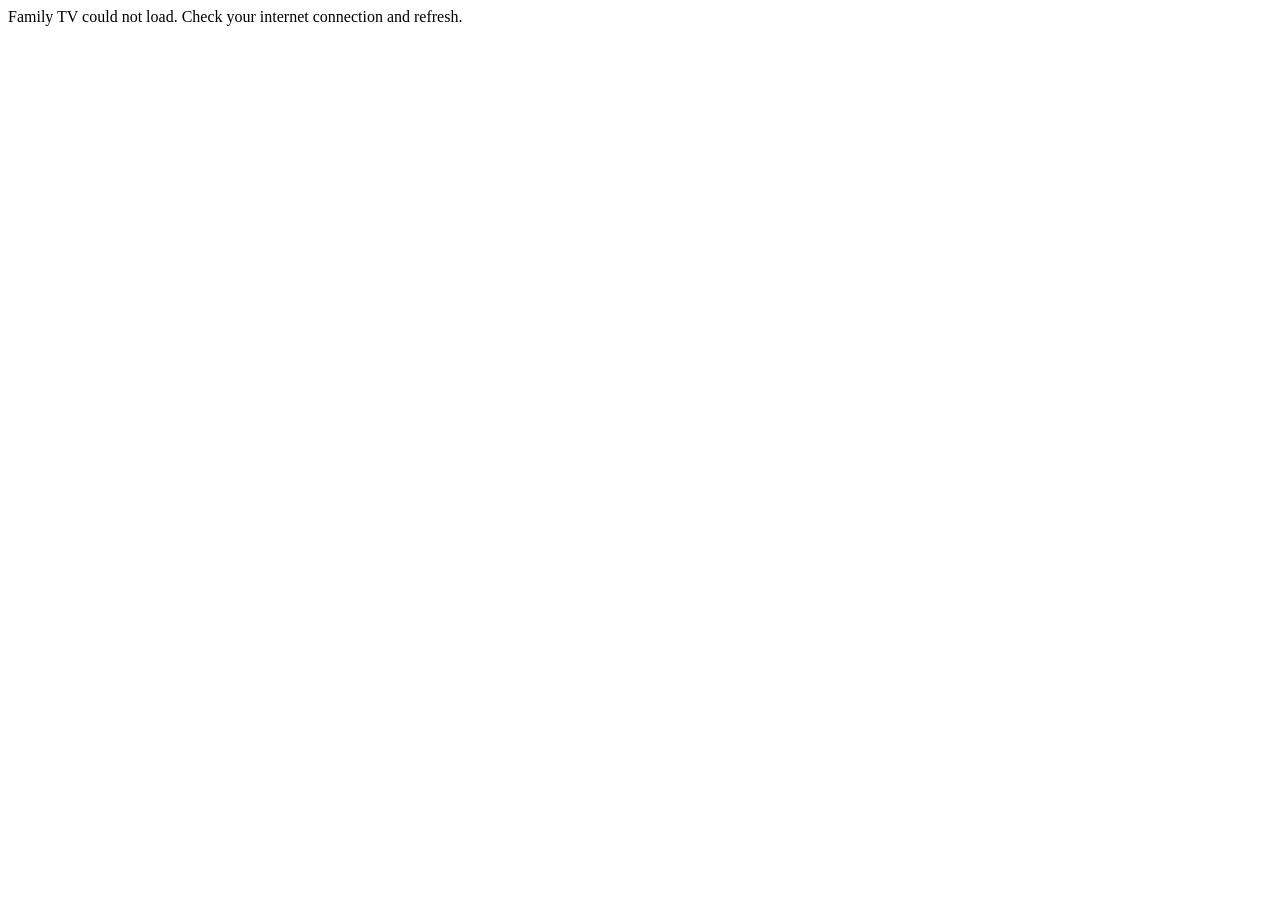
<file: index.html>
<!doctype html>
<html lang="en"><head><meta charset="utf-8"><meta name="viewport" content="width=device-width,initial-scale=1,viewport-fit=cover"><meta name="referrer" content="no-referrer"><meta name="apple-mobile-web-app-capable" content="yes"><title>Family TV</title><link rel="stylesheet" href="https://family-tv-households.adoredhotel2.chatgpt.site/app.css"></head>
<body><div id="app"><main><h1>Family TV</h1><p>Opening your dashboard…</p><noscript>Enable JavaScript to open your family dashboard.</noscript></main></div><script src="https://family-tv-households.adoredhotel2.chatgpt.site/app.js" onerror="document.getElementById('app').textContent='Family TV could not load. Check your internet connection and refresh.'"></script></body></html>
</file>
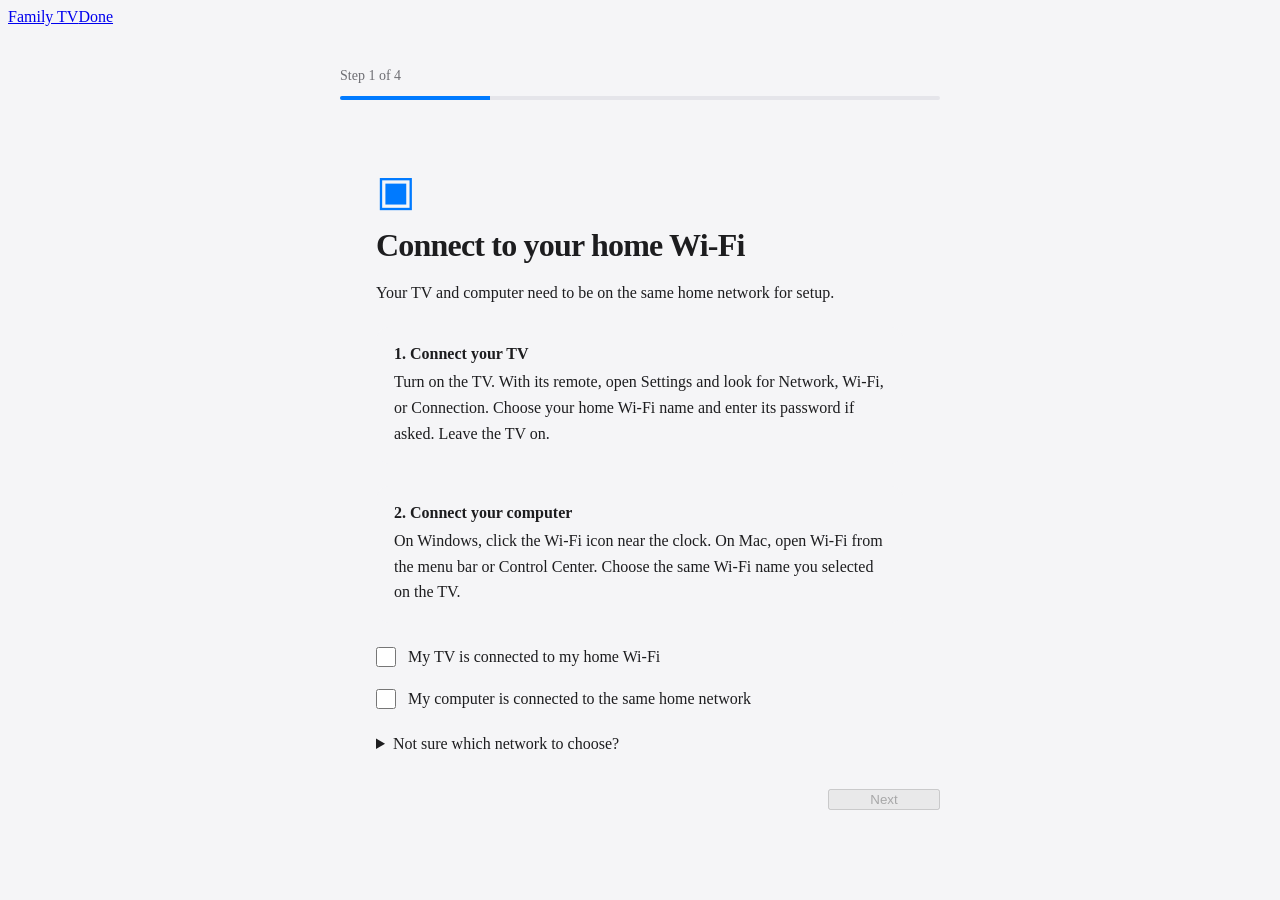
<file: add-tv/index.html>
<!doctype html><html lang="en"><head><meta charset="utf-8"><meta name="viewport" content="width=device-width,initial-scale=1"><meta name="referrer" content="no-referrer"><title>Add TV · Family TV</title><link rel="stylesheet" href="https://family-tv-households.adoredhotel2.chatgpt.site/app.css"><link rel="stylesheet" href="wizard.css"></head><body><main>
<header class="app-header"><a class="brand" href="../">Family TV</a><a class="text-button" href="../">Done</a></header>
<div class="guide-shell"><p class="guide-progress" id="progress" aria-live="polite">Step 1 of 4</p><div class="guide-track" aria-hidden="true"><span id="track"></span></div>
<section class="card guide-step" data-step="0"><div class="guide-icon" aria-hidden="true">▣</div><h1>Connect to your home Wi-Fi</h1><p>Your TV and computer need to be on the same home network for setup.</p><div class="guide-note"><strong>1. Connect your TV</strong><p>Turn on the TV. With its remote, open Settings and look for Network, Wi-Fi, or Connection. Choose your home Wi-Fi name and enter its password if asked. Leave the TV on.</p></div><div class="guide-note"><strong>2. Connect your computer</strong><p>On Windows, click the Wi-Fi icon near the clock. On Mac, open Wi-Fi from the menu bar or Control Center. Choose the same Wi-Fi name you selected on the TV.</p></div><label class="check-row"><input id="tvWifi" type="checkbox">My TV is connected to my home Wi-Fi</label><label class="check-row"><input id="computerWifi" type="checkbox">My computer is connected to the same home network</label><details class="quiet-details"><summary>Not sure which network to choose?</summary><p>Use your normal home network, not a guest network or a phone hotspot. If a device uses an Ethernet cable, connect it to the same home router. You can usually find the Wi-Fi name and password on your router or ask the person who manages your internet.</p><p>Being able to browse the internet on both devices does not necessarily mean they are on the same network.</p></details></section>
<section class="card guide-step" data-step="1" hidden><h1>Get the installer</h1><p>One download opens your private setup guide.</p><label for="os">Your computer</label><select id="os"><option value="windows">Windows</option><option value="mac">Mac</option><option value="linux">Linux</option></select><a id="download" class="primary" href="../family-tv-setup.zip" download>Download installer</a><p class="footnote">On a phone? Open this same page on your computer to continue. You’ll use your phone again at the end.</p></section>
<section class="card guide-step" data-step="2" hidden><h1>Open the installer</h1><p id="openInstruction"></p><ol id="instructions"></ol><div class="guide-note"><strong>Leave the launcher open</strong><p>The setup window opens in your browser. It connects directly to the TV on your Wi-Fi.</p></div><details class="quiet-details"><summary>Need help opening it?</summary><p id="help"></p></details></section>
<section class="card guide-step" data-step="3" hidden><h1>Continue in the setup window</h1><p>The installer takes it from here.</p><ol><li>Choose your household and TV.</li><li>Approve prompts on that TV. The guide checks compatibility and tells you what to do next.</li><li>Wait for the connection check, then scan the private QR code with your phone.</li></ol><details class="quiet-details"><summary>Save Family TV to your phone’s Home Screen</summary><p><strong>iPhone / iPad:</strong> Open your private dashboard in Safari. Tap Share, then Add to Home Screen. Choose Open as Web App if offered, then Add.</p><p><strong>Android:</strong> In Chrome, tap the three-dot menu, then Install and create shortcut. Choose Install or Create shortcut and confirm. Some versions call it Add to Home screen.</p><p>These instructions are also in the app under Settings.</p></details><p class="footnote">Existing TVs update without running this guide again. Root support depends on the model and firmware; setup stops if it cannot verify support.</p></section>
<div class="guide-actions"><button class="secondary" id="back" hidden>Back</button><button class="primary" id="next">Next</button></div><p id="downloadNote" class="footnote" role="status"></p></div></main><script src="wizard.js"></script></body></html>
</file>
<file: add-tv/wizard.css>
[hidden]{display:none!important}body{background:var(--bg,#f5f5f7);color:var(--text,#1d1d1f)}.app-header{justify-content:space-between}.guide-shell{max-width:600px;margin:42px auto}.guide-progress{font-size:14px;color:var(--muted,#6e6e73);margin:0 0 12px}.guide-track{height:4px;background:var(--line,#e5e5ea);border-radius:9px;margin-bottom:30px;overflow:hidden}.guide-track span{display:block;height:100%;background:var(--blue,#007aff);width:25%;transition:width .2s}.guide-step{padding:36px;min-height:360px}.guide-step h1{font-size:32px;letter-spacing:-.8px;line-height:1.15;margin:12px 0 16px}.guide-step p{line-height:1.6}.guide-step li{padding:8px 0;line-height:1.6}.guide-icon{font-size:42px;color:var(--blue,#007aff)}.guide-note{background:var(--bg,#f5f5f7);border-radius:14px;padding:18px;margin:22px 0}.guide-note p{margin:6px 0 0}.guide-actions{display:flex;justify-content:flex-end;gap:12px}.guide-actions button{min-width:112px}.guide-step select{width:100%;margin:10px 0 24px;padding:13px;font:inherit;border:1px solid var(--line,#ddd);border-radius:12px;background:var(--surface,#fff);color:inherit}.guide-step .primary{display:inline-flex;text-decoration:none}.guide-step .quiet-details{margin-top:24px}a.primary{text-decoration:none}#downloadNote{text-align:right} @media(max-width:600px){.guide-shell{margin:24px auto}.guide-step{padding:24px;min-height:360px}.guide-step h1{font-size:28px}}

.check-row{display:flex;gap:12px;align-items:flex-start;margin:18px 0;line-height:1.5;font-size:16px}.check-row input{width:20px;height:20px;flex:0 0 20px;accent-color:#007aff;margin:2px 0 0}
</file>
